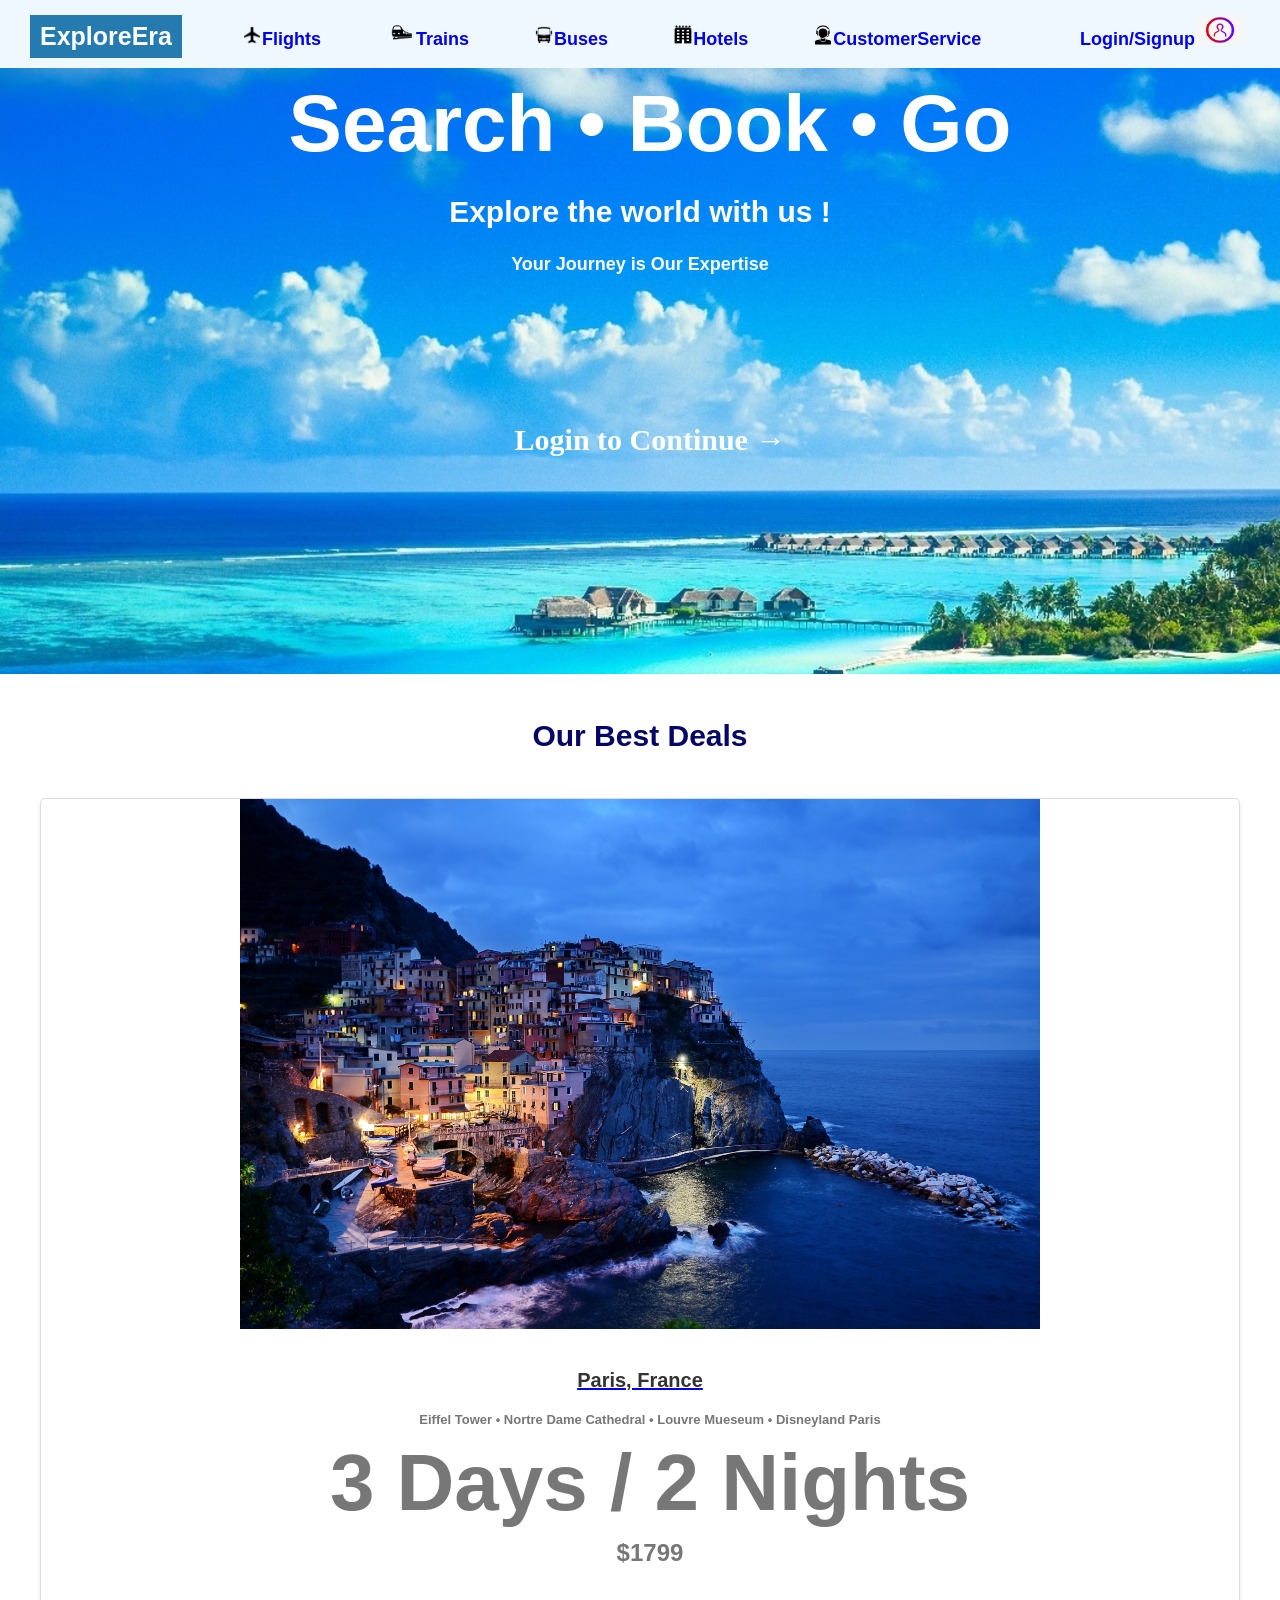
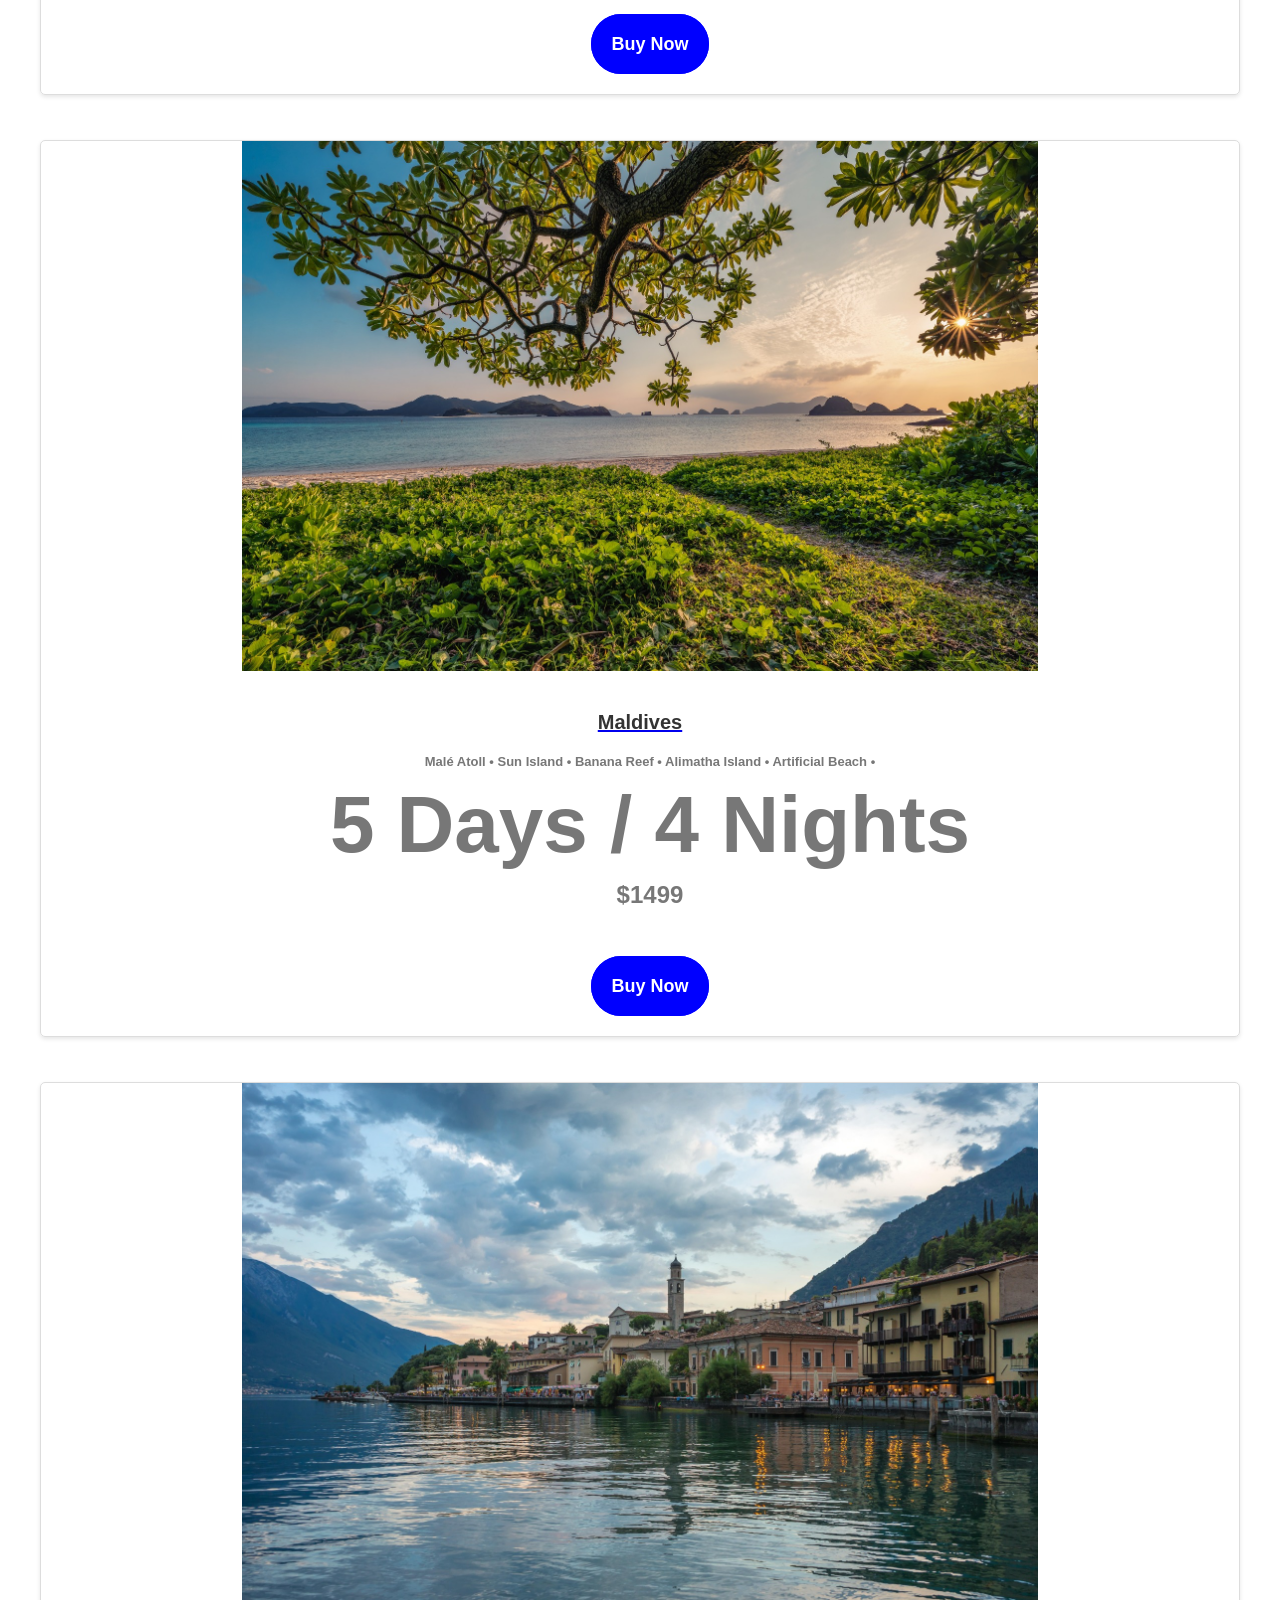
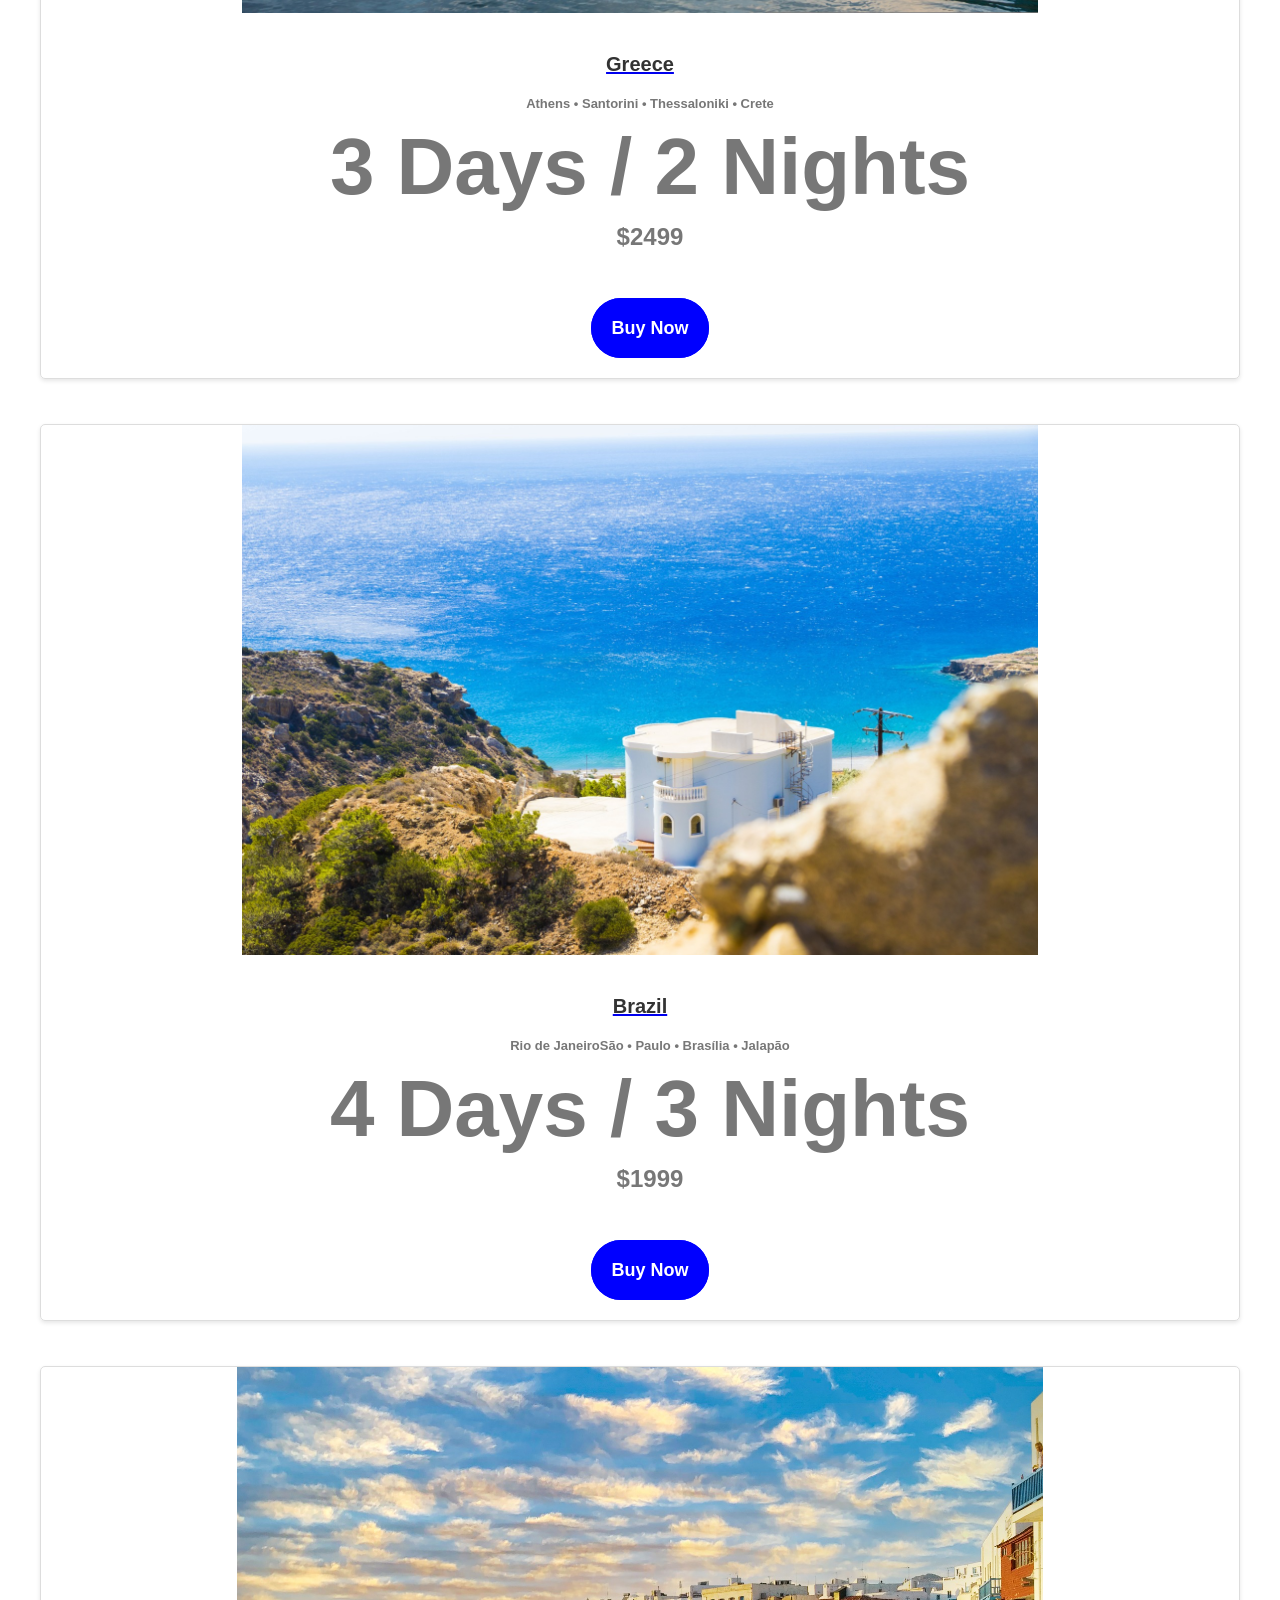
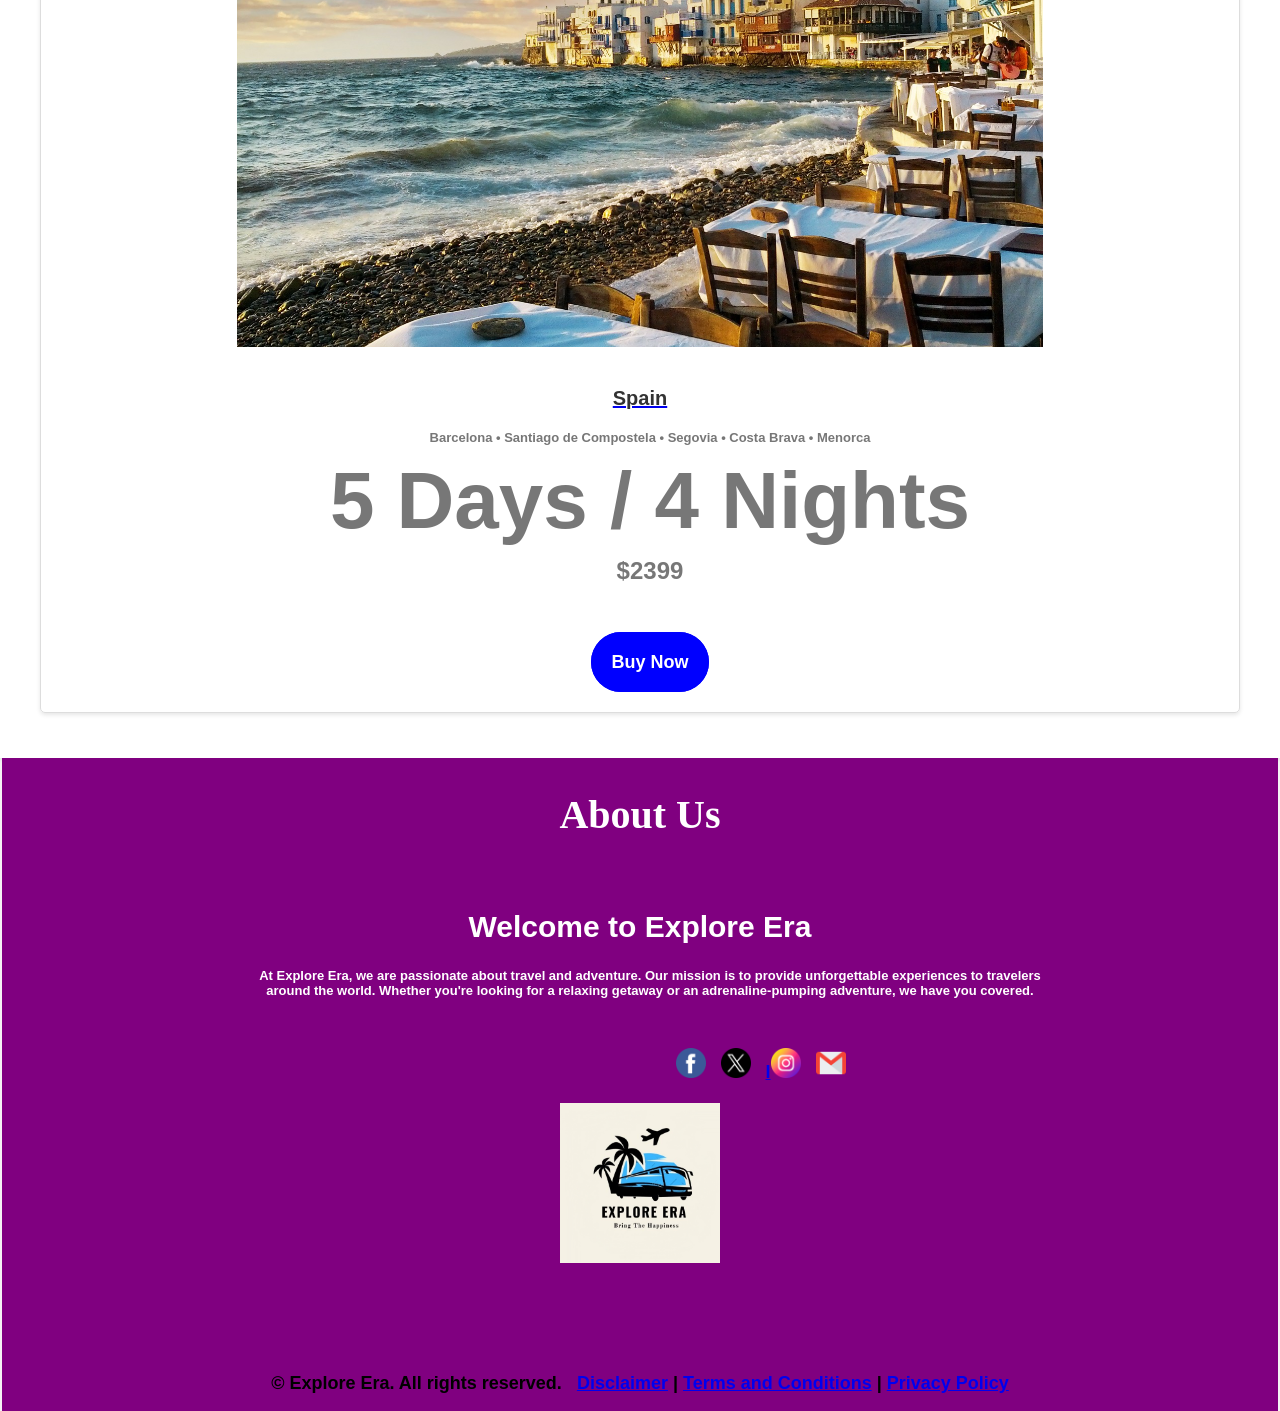
<file: ExploreEra/index.html>
<!DOCTYPE html>
<html lang="en">
<head>
    <!-- <link rel="stylesheet" href="login.css"> -->
    <link rel="stylesheet" href="style.css">
    <meta charset="UTF-8">
    <meta name="viewport" content="width=device-width, initial-scale=1.0">
    <link href="logo.jpg" rel="icon" type="image/x-icon">
    <title>Explore Era- Best travel booking platform</title>
</head>
<body>
    <fieldset class="menu">
        <a href=""><div class="h1">ExploreEra</div></a>
        <a href="Flights.html   "><div class="h2"><img src="FIRST FLIGHT.png" alt="plane" height="20px" width="20px">Flights</div></a>
        <a href="trains.html"><div class="h3"><img src="train.png" alt="plane" height="30px" width="30px">Trains</div></a>
        <a href="bus-details2.html"><div class="h4"><img src="bus.png" alt="bus" height="20px" width="20px">Buses</div></a>
        <a href="hotel.html"><div class="h5"><img src="hotel.png" alt="hotel" height="20px" width="20px">Hotels</div></a>
        <a href="customerservices.html"><div class="h6"><img src="call-agent.png" alt="customerservice" height="20px" width="20px">CustomerService</div></a>
        <span><a href="login.html" target="_blank"><div class="h7"> Login/Signup<img src="loginprofile.png" alt="login" height="30px" width="50px"> </div></a></span>
    </fieldset>

    <p class="pitch">Search &#x2022; Book &#x2022; Go </p>
    <h2>Explore the world with us !</h2>
    <h3>Your  Journey is  Our Expertise</h3>
    <p class="footer"><a style="text-decoration: none;  color:white; font-size:30px; font-family: 'Times New Roman', Times, serif;" href="login.html">Login to Continue &rarr;</a></p>

     
        <section class="best-deals">
            <h2 style="color: rgb(6, 6, 102);"> Our Best Deals</h2>
            <div class="deal-card">
                 <img src="paris.jpg" alt="Paris"  height="530px" widht="800px"> 
                <div class="deal-info">
                    <a href="https://en.wikipedia.org/wiki/paris" target="_blank"><h3>Paris, France</h3></a>
                    <p class="places">Eiffel Tower &#x2022; Nortre Dame Cathedral &#x2022; Louvre Mueseum &#x2022; Disneyland Paris</p>

                    <p>3 Days / 2 Nights</p>
                    <p class="price">$1799</p>
                    <p><a href="payment.html" class="button">Buy Now</a></p>
                </div>
            </div>
            <div class="deal-card">
                 <img src="maldives.jpg" alt="Maldives" height="530px" widht="800px"> 
                <div class="deal-info">
                    <a href="https://en.wikipedia.org/wiki/maldives" target="_blank"> <h3>Maldives</h3></a>
                    <p class="places">Malé Atoll &#x2022; Sun Island &#x2022; Banana Reef &#x2022; Alimatha Island &#x2022; Artificial Beach &#x2022;</p>
                    <p>5 Days / 4 Nights</p>
                    <p class="price">$1499</p>
                    <p><a href="payment.html" class="button">Buy Now</a></p>
                </div>
            </div>
            <div class="deal-card">
                  <img src="greece.jpg" alt="greece" height="530px" widht="800px"> 
                <div class="deal-info">
                    <a href="https://en.wikipedia.org/wiki/ greece" target="_blank"> <h3>Greece</h3></a>
                    <p class="places">Athens &#x2022; Santorini &#x2022; Thessaloniki &#x2022; Crete
                    </p>
                    <p>3 Days / 2 Nights</p>
                    <p class="price">$2499</p>
                    <p><a href="payment.html" class="button">Buy Now</a></p>
                </div>
            </div>
            <div class="deal-card">
                 <img src="romania.jpg" alt="brazil" height="530px" widht="800px"> 
                <div class="deal-info">
                    <a href="https://en.wikipedia.org/wiki/ brazil" target="_blank"> <h3>Brazil</h3></a>
                    <p class="places">Rio de JaneiroSão &#x2022; Paulo &#x2022; Brasília &#x2022; Jalapão</p>
                    <p>4 Days / 3   Nights</p>
                    <p class="price">$1999</p>
                    <p><a href="payment.html" class="button">Buy Now</a></p>
                </div>
            </div>
            <div class="deal-card">
               <img src="spain.jpg" alt="spain" height="580px" widht="850px"> 
                <div class="deal-info">
                    <a href="https://en.wikipedia.org/wiki/spain"> <h3>Spain</h3></a>
                    <p class="places">Barcelona &#x2022; Santiago de Compostela &#x2022; Segovia &#x2022; Costa Brava  &#x2022; Menorca</p>
                    <p>5 Days / 4 Nights</p>
                    <p class="price">$2399</p>
                    <p><a href="payment.html" class="button">Buy Now</a></p>
                </div>
            </div>
            <!-- Add more deal cards here -->
        </section>
    
        
         

    

     
    <fieldset class="section-footer">
        <h1 style="font-size:40px; font-family: Georgia, 'Times New Roman', Times, serif; color:White; text-align: center;"> About Us</h1>

        <section class="about">
            <h2>Welcome to Explore Era</h2>
            <p  style="font-size: small;">
                At Explore Era, we are passionate about travel and adventure. Our mission is to provide unforgettable experiences to travelers around the world. Whether you're looking for a relaxing getaway or an adrenaline-pumping adventure, we have you covered.
            </p>
        </section>
        <section class="social-links">
            <a href="https://www.facebook.com/yourfacebookpage" target="_blank"><img src="facebook.png" height="30px" width="30px"></a>
            <a href="https://www.twitter.com/yourtwitterpage" target="_blank"><img src="twitter.png" height="30px" width="30px"></a>
            <a href="https://www.Instagram.com" target="_blank">I<img src="instagram.png" height="30px" width="30px"></a>
            <a href="https://www.Gmail.com/yourtwitterpage" target="_blank"><img src="gmail.png" height="30px" width="30px"></a>
        </section>
        <section class="logoimage">
        <img src="logo.jpg" height="160px" width="160px" ></section>

            <footer class="footer">
                <div class="copyright">
                    &copy; Explore Era. All rights reserved.
                </div>
                <div class="legal-links">
                    <a href="disclaimer.html">Disclaimer</a> |
                    <a href="terms.html">Terms and Conditions</a> |
                    <a href="privacy.html">Privacy Policy</a>
                </div>
            </footer>
        
        
       
        
        
        
        
        

        

</body>
</html>
</file>
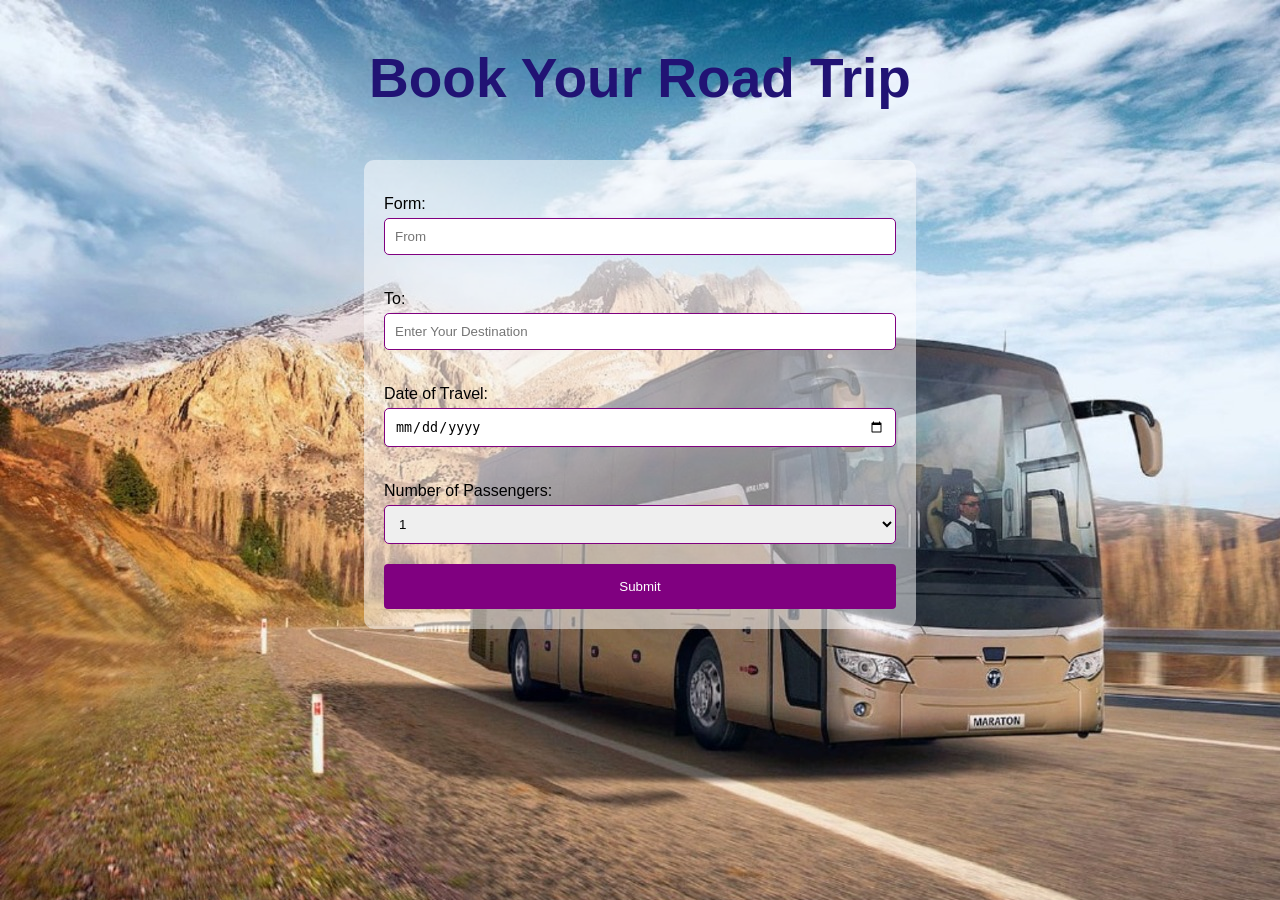
<file: ExploreEra/bus-details2.html>
<!DOCTYPE html>
<html>
<head>
    <style>
        body {
            font-family: Arial, sans-serif;
            background-color: #f4f4f4;
            margin: 0;
            padding: 0;
            background-image: url("Busbg.jpeg.jpg"); 
        }
        .container {
            width: 40%;
            margin: 0 auto;
            background-color:rgb(255, 255, 255,0.5);
            padding: 20px;
            margin-top: 50px;
            margin-bottom: 50px;
            border-radius: 10px;
        }
        
        h2{
            text-align: center;
            color:rgb(33, 19, 116);
            font-size: 55px; 
            font-family:Arial, Helvetica, sans-serif;
        }
        h2:hover{
            color:orange;
        }
        
        label {
            display: block;
            margin: 15px 0 5px 0;
        }
        input[type="text"],
        input[type="date"],
        select {
            width: 100%;
            padding: 10px;
            border-radius: 5px;
            border: 1px solid purple;
            margin-bottom: 20px;
            box-sizing: border-box;
        }
        input[type="submit"] {
            width: 100%;
            background-color: purple;
            color: white;
            padding: 15px 20px;
            border: none;
            border-radius: 4px;
            cursor: pointer;
        }
        input[type="submit"]:hover {
            background-color: purple;
        }
    </style>
</head>
<body>
    
    <h2>Book Your Road Trip</h2>
    

<div class="container">
    <form>
        <label for="source">Form:</label>
        <input type="text" placeholder="From" id="source" name="source" required>

        <label for="destination">To:</label>
        <input type="text" placeholder="Enter Your Destination" id="destination" name="destination" required>

        <label for="date">Date of Travel:</label>
        <input type="date" id="date" name="date" required>

        <label for="passengers">Number of Passengers:</label>
        <select  id="passengers" name="passengers" required>
            <option value="1">1</option>
            <option value="2">2</option>
            <option value="3">3</option>
            <option value="4">4</option>
            <option value="5">5</option>
            <option value="6">6</option>
            <option value="7">7</option>
            <option value="8">8</option>
            <option value="9">9</option>
            <option value="10">10</option>
        </select>

        <input type="submit" value="Submit">
    </form>
</div>

</body>
</html>
</file>
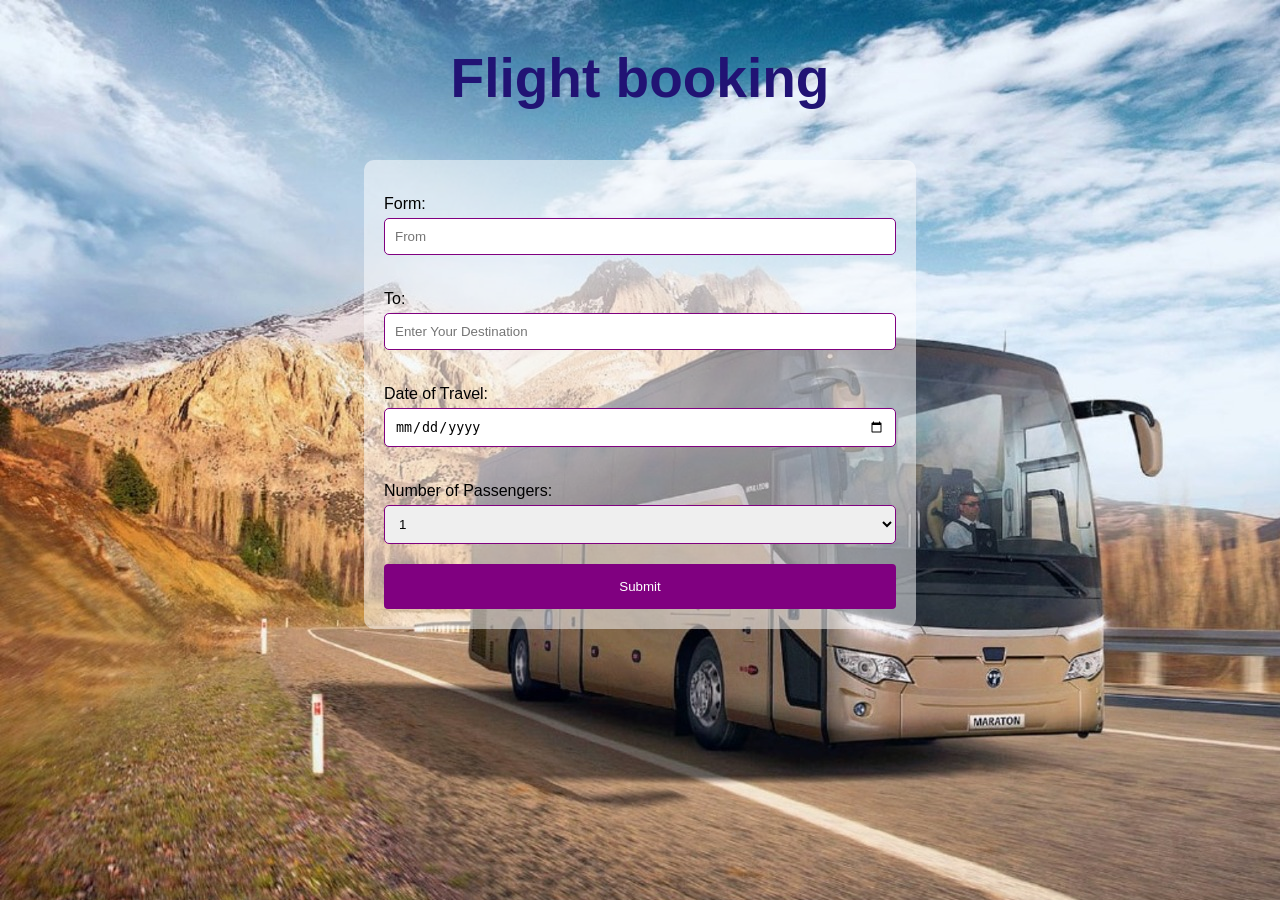
<file: ExploreEra/Flights.html>
<!DOCTYPE html>
<html lang="en">
<head>
    <meta charset="UTF-8">
    <meta name="viewport" content="width=device-width, initial-scale=1.0">
    <link href="flight.css" rel="stylesheet">
    <link href="Add_a_heading-transformed.jpg" rel="icon" type="image/x-icon">
    <title>Fly with ExploreEra</title>
</head>
<body>
    <h2>Flight booking</h2>
    

    <div class="container">
        <form>
            <label for="source">Form:</label>
            <input type="text" placeholder="From" id="source" name="source" required>
    
            <label for="destination">To:</label>
            <input type="text" placeholder="Enter Your Destination" id="destination" name="destination" required>
    
            <label for="date">Date of Travel:</label>
            <input type="date" id="date" name="date" required>
    
            <label for="passengers">Number of Passengers:</label>
            <select  id="passengers" name="passengers" required>
                <option value="1">1</option>
                <option value="2">2</option>
                <option value="3">3</option>
                <option value="4">4</option>
                <option value="5">5</option>
                <option value="6">6</option>
                <option value="7">7</option>
                <option value="8">8</option>
                <option value="9">9</option>
                <option value="10">10</option>
            </select>
    
            <input type="submit" value="Submit">
        </form>
    </div>
</body>
</html>
</file>
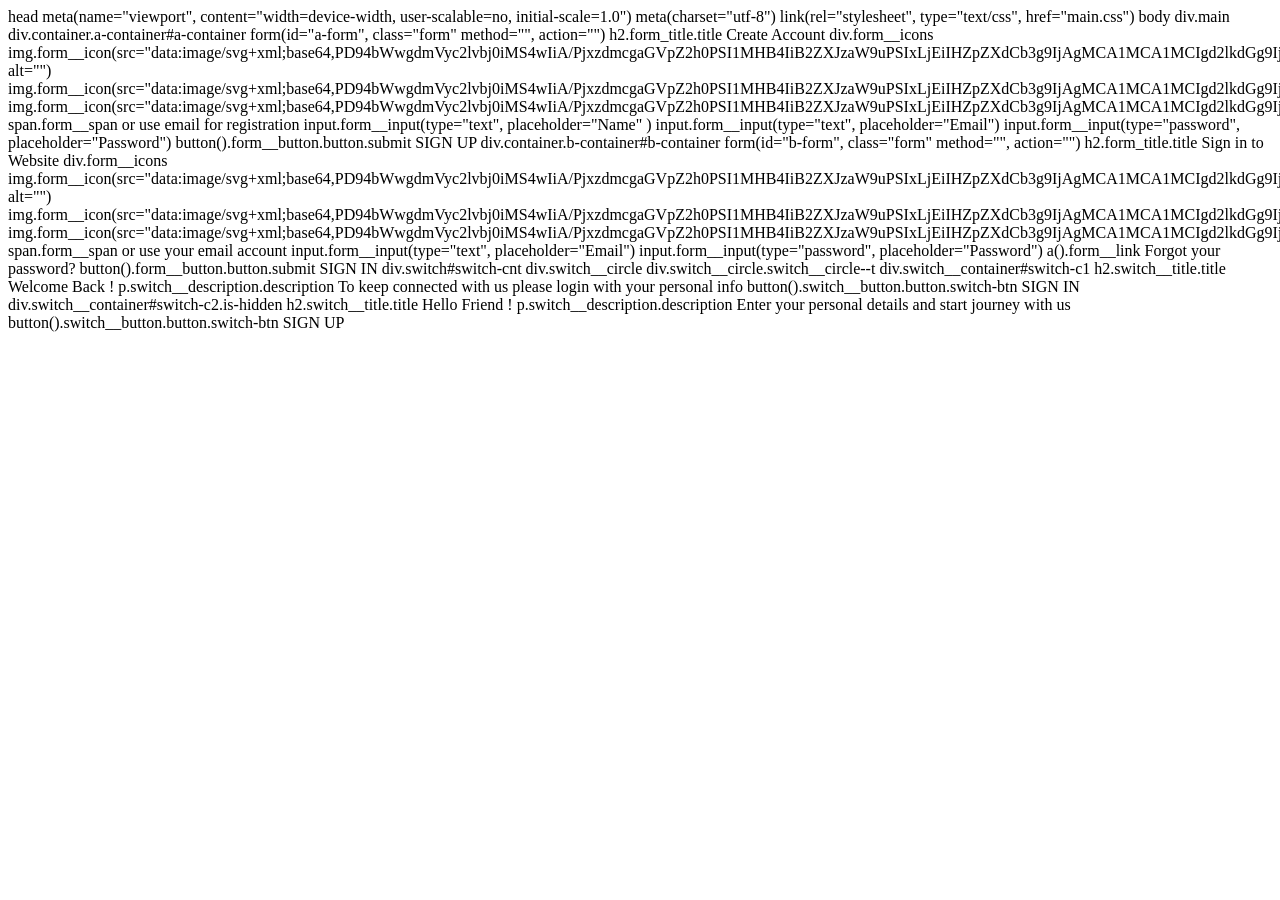
<file: ExploreEra/login.html>
<!doctype html>
<html(lang="es", dir="ltr")></html>
    head
        meta(name="viewport", content="width=device-width, user-scalable=no, initial-scale=1.0")
        meta(charset="utf-8")
        link(rel="stylesheet", type="text/css", href="main.css")
        <link href="https://fonts.googleapis.com/css2?family=Montserrat:wght@400;700;800&display=swap" rel="stylesheet">

    body
        
        div.main
            div.container.a-container#a-container
                form(id="a-form", class="form" method="", action="")
                    h2.form_title.title Create Account
                    div.form__icons
                        img.form__icon(src="[data-uri]", alt="")
                        img.form__icon(src="[data-uri]")
                        img.form__icon(src="[data-uri]")
                    span.form__span or use email for registration
                    input.form__input(type="text", placeholder="Name" )
                    input.form__input(type="text", placeholder="Email")
                    input.form__input(type="password", placeholder="Password")
                    button().form__button.button.submit SIGN UP
                        
                
                
            div.container.b-container#b-container
                form(id="b-form", class="form" method="", action="")
                    h2.form_title.title Sign in to Website
                    div.form__icons
                        img.form__icon(src="[data-uri]", alt="")
                        img.form__icon(src="[data-uri]")
                        img.form__icon(src="[data-uri]")
                    span.form__span or use your email account
                    input.form__input(type="text", placeholder="Email")
                    input.form__input(type="password", placeholder="Password")
                    a().form__link Forgot your password?
                    button().form__button.button.submit SIGN IN
                    
            div.switch#switch-cnt
                div.switch__circle
                div.switch__circle.switch__circle--t
                div.switch__container#switch-c1
                    h2.switch__title.title Welcome Back !
                    p.switch__description.description To keep connected with us please login with your personal info
                    button().switch__button.button.switch-btn SIGN IN
                
                div.switch__container#switch-c2.is-hidden
                    h2.switch__title.title Hello Friend !
                    p.switch__description.description Enter your personal details and start journey with us
                    button().switch__button.button.switch-btn SIGN UP
</file>
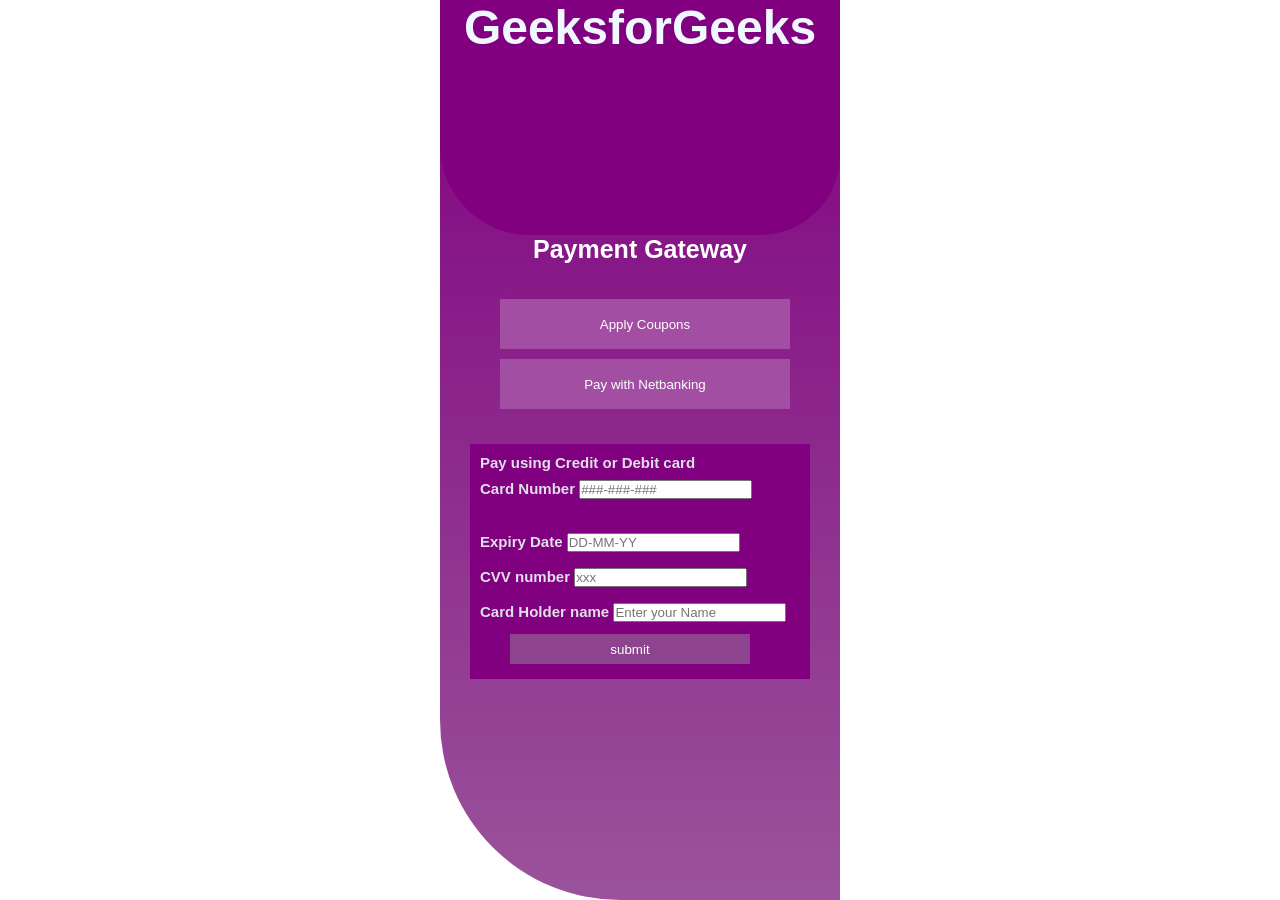
<file: ExploreEra/payment.html>
<!DOCTYPE html>
<html lang="en">
<head>
	<meta charset="UTF-8" />
	<meta http-equiv="X-UA-Compatible" content="IE=edge" />
	<meta name="viewport" content="width=device-width,
			initial-scale=1.0" />
	<link rel="stylesheet" href="payment.css" class="css" />
</head>

<body>
	<div class="container">
		<div class="main-content">
			<p class="text">GeeksforGeeks</p>
		</div>

		 
			<h1 class="price"> </h1>
			<p class="course">
				Payment Gateway
			</p>
		 
		<div class="last-content">
			<button type="button"
					class="pay-now-btn">
				Apply Coupons
			</button>
			<button type="button"
					class="pay-now-btn">
				Pay with Netbanking
			</button>

			<!-- <button type="button" class="pay-now-btn">
		Netbanking options
		</button> -->
		</div>

		<div class="card-details">
			<p>Pay using Credit or Debit card</p>

			<div class="card-number">
				<label> Card Number </label>
				<input type="text"
					class="card-number-field"
					placeholder="###-###-###" />
			</div>
			<br />
			<div class="date-number">
				<label> Expiry Date </label>
				<input type="text"
					class="date-number-field"
					placeholder="DD-MM-YY" />
			</div>

			<div class="cvv-number">
				<label> CVV number </label>
				<input type="text"
					class="cvv-number-field"
					placeholder="xxx" />
			</div>
			<div class="nameholder-number">
				<label> Card Holder name </label>
				<input type="text"
					class="card-name-field"
					placeholder="Enter your Name" />
			</div>
			<button type="submit"
					class="submit-now-btn">
				submit
			</button>
		</div>
	</div>
</body>
</html>
</file>
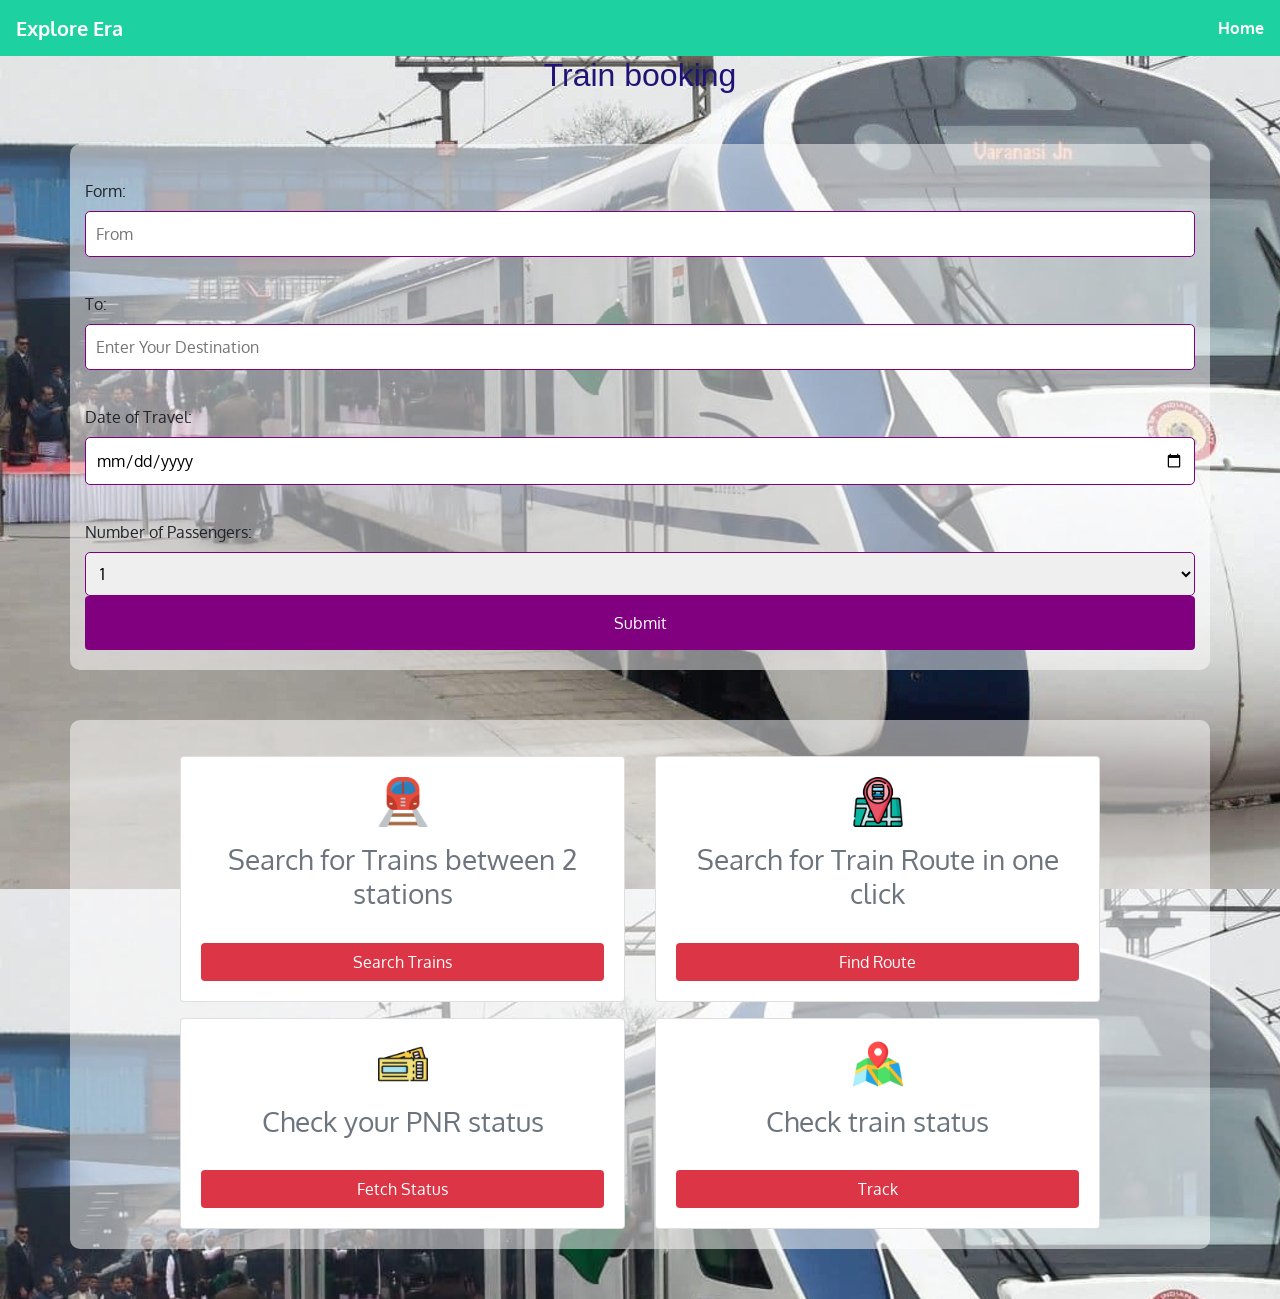
<file: ExploreEra/trains.html>
<!DOCTYPE html>
<html lang="en">
<head>
    <meta charset="UTF-8">
    <title>Trains</title>
    <link rel="stylesheet" type="text/css" href="trains.css">
    <link rel="stylesheet" href="https://stackpath.bootstrapcdn.com/bootstrap/4.5.2/css/bootstrap.min.css" integrity="sha384-JcKb8q3iqJ61gNV9KGb8thSsNjpSL0n8PARn9HuZOnIxN0hoP+VmmDGMN5t9UJ0Z" crossorigin="anonymous">
    <link href="https://fonts.googleapis.com/css2?family=Oxygen:wght@700&display=swap" rel="stylesheet">
    <link href="logo.jpg" rel="icon" type="image/x-icon">
</head>
<body style="background-color: #eee;font-family: 'Oxygen', sans-serif;">

    <nav class="navbar bg-aqua">
        <a href="#" class="navbar-brand text-white"><strong>Explore Era</strong></a>
        <a href="index.html"><strong class="hi">Home</strong></a>
    </nav>
    <h2>Train booking</h2>
    

    <div class="container">
        <form>
            <label for="source">Form:</label>
            <input type="text" placeholder="From" id="source" name="source" required>
    
            <label for="destination">To:</label>
            <input type="text" placeholder="Enter Your Destination" id="destination" name="destination" required>
    
            <label for="date">Date of Travel:</label>
            <input type="date" id="date" name="date" required>
    
            <label for="passengers">Number of Passengers:</label>
            <select  id="passengers" name="passengers" required>
                <option value="1">1</option>
                <option value="2">2</option>
                <option value="3">3</option>
                <option value="4">4</option>
                <option value="5">5</option>
                <option value="6">6</option>
                <option value="7">7</option>
                <option value="8">8</option>
                <option value="9">9</option>
                <option value="10">10</option>
            </select>
    
            <input type="submit" value="Submit">
        </form>
    </div>

    <div class="container">
        <div class="row mt-3">
            <div class="col-md-5 offset-1 mb-3">
                <div class="card">
                    <div class="card-body">
                        <img src="train (1).png" class="img-icon">
                        <h3 class="text-md-center mt-3 text-muted">Search for Trains between 2 stations</h3><br>
                        <a href="#" class="btn bg-danger btn-block text-white" data-toggle="modal" data-target="#exampleModal">Search Trains</a>
                    </div>
                </div>
            </div>
            <div class="col-md-5">
                <div class="card">
                    <div class="card-body">
                        <img src="stations.png" class="img-icon">
                        <h3 class="text-md-center mt-3 text-muted">Search for Train Route in one click</h3><br>
                        <a href="#" class="btn bg-danger btn-block text-white" data-toggle="modal" data-target="#stationModal">Find Route</a>
                    </div>
                </div>
            </div>
            <div class="col-md-5 offset-1">
                <div class="card">
                    <div class="card-body">
                        <img src="cinema.png" class="img-icon">
                        <h3 class="text-md-center mt-3 text-muted">Check your PNR status</h3><br>
                        <a href="#" class="btn bg-danger btn-block text-white">Fetch Status</a>
                    </div>
                </div>
            </div>
            <div class="col-md-5">
                <div class="card">
                    <div class="card-body">
                        <img src=" map.png" class="img-icon">
                        <h3 class="text-md-center mt-3 text-muted">Check train status</h3><br>
                        <a href="#" class="btn bg-danger btn-block text-white">Track</a>
                    </div>
                </div>
            </div>
        </div>
    </div>

    <!-- Modal -->
    <div class="modal fade" id="exampleModal" tabindex="-1" role="dialog" aria-labelledby="exampleModalLabel" aria-hidden="true">
        <div class="modal-dialog modal-lg" role="document">
            <div class="modal-content">
                <div class="modal-header">
                    <h5 class="modal-title" id="exampleModalLabel">Search Trains between stations</h5>
                    <button type="button" class="close" data-dismiss="modal" aria-label="Close">
                        <span aria-hidden="true">&times;</span>
                    </button>
                </div>
                <div class="modal-body">
                    <div class="row">
                        <div class="col-md-8 offset-2">
                            <label>Boarding Station:</label>
                            <input id="boarding_station" type="text" class="form-control" placeholder="e.g hwh"><br>
                            <label>Destination Station:</label>
                            <input id="destination_station" type="text" class="form-control" placeholder="e.g ndls"><br>
                            <button id="search_trains" class="btn btn-danger btn-block btn-lg">Search Trains</button>
                            <div id="display_trains"></div>
                        </div>
                    </div>

                </div>
                <div class="modal-footer">
                    <button type="button" class="btn btn-secondary" data-dismiss="modal">Close</button>
                </div>
            </div>
        </div>
    </div>

    <!-- Modal -->
    <div class="modal fade" id="stationModal" tabindex="-1" role="dialog" aria-labelledby="exampleModalLabel" aria-hidden="true">
        <div class="modal-dialog modal-lg" role="document">
            <div class="modal-content">
                <div class="modal-header">
                    <h5 class="modal-title" id="stationModalLabel">Search Trains between stations</h5>
                    <button type="button" class="close" data-dismiss="modal" aria-label="Close">
                        <span aria-hidden="true">&times;</span>
                    </button>
                </div>
                <div class="modal-body">
                    <div class="row">
                        <div class="col-md-8 offset-2">
                            <label>Enter Train Number:</label>
                            <input id="train_no" type="text" class="form-control" placeholder="e.g 12304"><br>
                            <button id="fetch_stations" class="btn btn-danger btn-block btn-lg">Fetch Stations</button>
                            <div id="display_stations"></div>
                        </div>
                    </div>

                </div>
                <div class="modal-footer">
                    <button type="button" class="btn btn-secondary" data-dismiss="modal">Close</button>
                </div>
            </div>
        </div>
    </div>
    <script src="https://code.jquery.com/jquery-3.5.1.min.js" integrity="sha256-9/aliU8dGd2tb6OSsuzixeV4y/faTqgFtohetphbbj0=" crossorigin="anonymous"></script>
<script src="https://cdn.jsdelivr.net/npm/popper.js@1.16.1/dist/umd/popper.min.js" integrity="sha384-9/reFTGAW83EW2RDu2S0VKaIzap3H66lZH81PoYlFhbGU+6BZp6G7niu735Sk7lN" crossorigin="anonymous"></script>
<script src="https://stackpath.bootstrapcdn.com/bootstrap/4.5.2/js/bootstrap.min.js" integrity="sha384-B4gt1jrGC7Jh4AgTPSdUtOBvfO8shuf57BaghqFfPlYxofvL8/KUEfYiJOMMV+rV" crossorigin="anonymous"></script>
<script src="trains.js" type=" javascript"></script>
</body>
</html>
</file>
<file: ExploreEra/login.css>
@import url('https://fonts.googleapis.com/css?family=Montserrat:400,800');

* {
    box-sizing: border-box;
}

body {
    background: #f6f5f7;
    display: flex;
    justify-content: center;
    align-items: center;
    flex-direction: column;
    font-family: 'Montserrat', sans-serif;
    height: 100vh;
    margin: 0;
}

.container {
    background: #fff;
    border-radius: 10px;
    box-shadow: 0 14px 26px rgba(0, 0, 0, 0.04);
    position: relative;
    overflow: hidden;
    width: 100%;
    max-width: 1000px;
    height: 525px;
    margin: 0 auto;
}

.form-container {
    position: absolute;
    top: 0;
    height: 100%;
    transition: all 0.6s;
}

.sign-in-container {
    left: 0;
    width: 50%;
    z-index: 2;
}

.sign-up-container {
    left: 50%;
    width: 50%;
}

.overlay
</file>
<file: ExploreEra/style.css>
*{
    font-family:sans-serif;
    font-size:large;
    font-weight:bold;
}
div{
    display: inline-block;
    margin:5px
}
.menu{
    border:0px;
    margin:0px;
    padding:10px 30px;
    word-spacing: 50px;
    background-color: aliceblue;

}
a:hover {
    color: orange;
}
.h7{
    float:inline-end;

}
p{
    
    height: auto;
    width: 100%;
    background-position: center;
    background-repeat: no-repeat;
    background-attachment: fixed;
    text-align: center;
    color:white;
    

}
.h1{
    background-color: rgb(37, 123, 176);
    color:white;
    font-size: 25px;
    font-family: sans-serif;
    font-weight: bold;
    margin:0px;
    padding:7px 10px;
    
    
    
}
body{
    background-image: url("backimg2.jpg");
    background-repeat: no-repeat;
    margin-bottom:10%;
    margin-top:0px;
    border:0;
}
p{
    margin: 10px;
    font-size: 80px;
}
h2{
    text-align: center;
    color:white;
    font-size: 30px;
    
}
h3{
    text-align: center;
    color:white;
    /* font-size: 30px; */
}
.footer{
    text-align: center;
    margin-top: 8%; 

}
a:hover{
    color: orange;
}
.section-footer{
    background-color: purple;
    border:0;
    margin-top:0px;

}
 a:hover{
    color:purple;
}

body {
    font-family: Arial, sans-serif;
    margin: 0;
    padding: 0;
}

header {
    background-color: #007BFF;
    color: #fff;
    text-align: center;
    padding: 20px;
}

.about {
    max-width: 800px;
    margin: 0 auto;
    padding: 20px;
    font-size: 10px;
}

.social-links {
    display: inline-block;
    text-align: right;
    margin: 20px;
    padding-left: 640px;
    word-spacing: 10px;
}

.recom{
    margin-top:23%;
    margin-bottom: auto;
    border:0;
}
body {
    font-family: Arial, sans-serif;
    margin: 0;
    padding: 0;
    background-color: #f4f4f4;
}

.best-deals {
    margin-top:16%;
    text-align: center;
    padding: 20px;
    background-color: #fff;
    box-shadow: 0 2px 4px rgba(0, 0, 0, 0.1);
}

.best-deals h2 {
    color: #333;
}

.deal-card {
    display: inline-block;
    margin: 20px;
    border: 1px solid #ddd;
    border-radius: 5px;
    overflow: hidden;
    box-shadow: 0 2px 4px rgba(0, 0, 0, 0.1);
}

.deal-card img {
    max-width: 100%;
}

.deal-info {
    padding: 10px;
}
.deal-info h3 {
    color: #333;
    font-size: 20px;
    text-decoration: none;
}

.deal-info p {
    color: #777;
}

.price {
    font-size: 24px;
    color: #e74c3c;
}
 
.button{
    border: 20px solid blue;
    border-radius: 30px;
    background-color: blue;
    color:white;
    text-decoration: none;
    

}
.button:hover{
    color:orange;
}
.places{
    font-size: small;
}
.logoimage{
    text-align: center;
    
} 
.legal-links{
    margin-top: 0px;
    margin-bottom: 0px;
    justify-content: center;
}
.pitch:hover{
    color: orange;
    
}
</file>
<file: ExploreEra/flight.css>
body {
    font-family: Arial, sans-serif;
    background-color: #f4f4f4;
    margin: 0;
    padding: 0;
    background-image: url("Busbg.jpeg.jpg"); 
}
.container {
    width: 40%;
    margin: 0 auto;
    background-color:rgb(255, 255, 255,0.5);
    padding: 20px;
    margin-top: 50px;
    margin-bottom: 50px;
    border-radius: 10px;
}

h2{
    text-align: center;
    color:rgb(33, 19, 116);
    font-size: 55px; 
    font-family:Arial, Helvetica, sans-serif;
}
h2:hover{
    color:orange;
}

label {
    display: block;
    margin: 15px 0 5px 0;
}
input[type="text"],
input[type="date"],
select {
    width: 100%;
    padding: 10px;
    border-radius: 5px;
    border: 1px solid purple;
    margin-bottom: 20px;
    box-sizing: border-box;
}
input[type="submit"] {
    width: 100%;
    background-color: purple;
    color: white;
    padding: 15px 20px;
    border: none;
    border-radius: 4px;
    cursor: pointer;
}
input[type="submit"]:hover {
    background-color: purple;
}
</file>
<file: ExploreEra/payment.css>
/*Filename: style.css File */
* {
	margin: 0;
	padding: 0;
}

body {
	font-family: "Segoe UI", Tahoma, Geneva, Verdana, sans-serif;
	font-weight: bold;
}

.container {
	height: 900px;
	width: 400px;
	background-image: linear-gradient(purple,rgb(154, 83, 154));
	top: 50%;
	left: 50%;
	position: absolute;
	transform: translate(-50%, -50%);
	position: absolute;
	border-bottom-left-radius: 180px;
	border-top-right-radius: 150px;
}

.main-content {
	height: 235px;
	background-color: purple;
	border-bottom-left-radius: 90px;
	border-bottom-right-radius: 80px;
	border-top:rgb(146, 83, 146);
}

.text {
	text-align: center;
	font-size: 300%;
	text-decoration: aliceblue;
	color: aliceblue;
}

.course {
	color: white;
	font-size: 25px;
	font-weight: bolder;
    text-align: center;
    margin-bottom: 30px;
}

.centre-content {
	height: 180px;
	margin: -70px 30px 20px;
	color: aliceblue;
	text-align: center;
	font-size: 20px;
	border-radius: 25px;
	padding-top: 0.5px;
	background-image: linear-gradient(purple, rgb(155, 84, 155));
}

.centre-content-h1 {
	padding-top: 30px;
	padding-bottom: 30px;
	font-weight: normal;
}

.price {
	font-size: 60px;
	margin-left: 5px;
	bottom: 15px;
	position: relative;
}

.pay-now-btn {
	cursor: pointer;
	color: #fff;
	height: 50px;
	width: 290px;
	border: none;
	margin: 5px 30px;
	background-color: rgb(162, 78, 162);
	position: relative;
}

.card-details {
	background:  purple;
	color: rgb(225, 223, 233);
	margin: 10px 30px;
	padding: 10px;
	/* border-bottom-left-radius: 80px; */
}

.card-details p {
	font-size: 15px;
}

.card-details label {
	font-size: 15px;
	line-height: 35px;
}

.submit-now-btn {
	cursor: pointer;
	color: #fff;
	height: 30px;
	width: 240px;
	border: none;
	margin: 5px 30px;
	background-color:  rgb(142, 67, 142);
}
.last-content{
    margin:30px;
}
</file>
<file: ExploreEra/trains.css>
body{
    font-family: 'Oxygen', sans-serif;
    background-image: url("vande.jpg");
}

.bg-aqua{
    background-color: #1dd1a1;
}

.img-icon{
    display: block;
    width: 50px;
    height: 50px;
    margin-left: auto;
    margin-right: auto;

}
.hi{
    color:white;
    font-weight: bold;

    }
.container{
    margin-top: 50px;
}
body {
    font-family: Arial, sans-serif;
    background-color: #f4f4f4;
    margin: 0;
    padding: 0;
    background-image: url("vande.jpg"); 
}
.container {
    width: 40%;
    margin: 0 auto;
    background-color:rgb(255, 255, 255,0.5);
    padding: 20px;
    margin-top: 50px;
    margin-bottom: 50px;
    border-radius: 10px;
}

h2{
    text-align: center;
    color:rgb(33, 19, 116);
    font-size: 55px; 
    font-family:Arial, Helvetica, sans-serif;
}
h2:hover{
    color:orange;
}

label {
    display: block;
    margin: 15px 0 5px 0;
}
input[type="text"],
input[type="date"],
select {
    width: 100%;
    padding: 10px;
    border-radius: 5px;
    border: 1px solid purple;
    margin-bottom: 20px;
    box-sizing: border-box;
}
input[type="submit"] {
    width: 100%;
    background-color: purple;
    color: white;
    padding: 15px 20px;
    border: none;
    border-radius: 4px;
    cursor: pointer;
}
input[type="submit"]:hover {
    background-color: purple;
}
</file>
